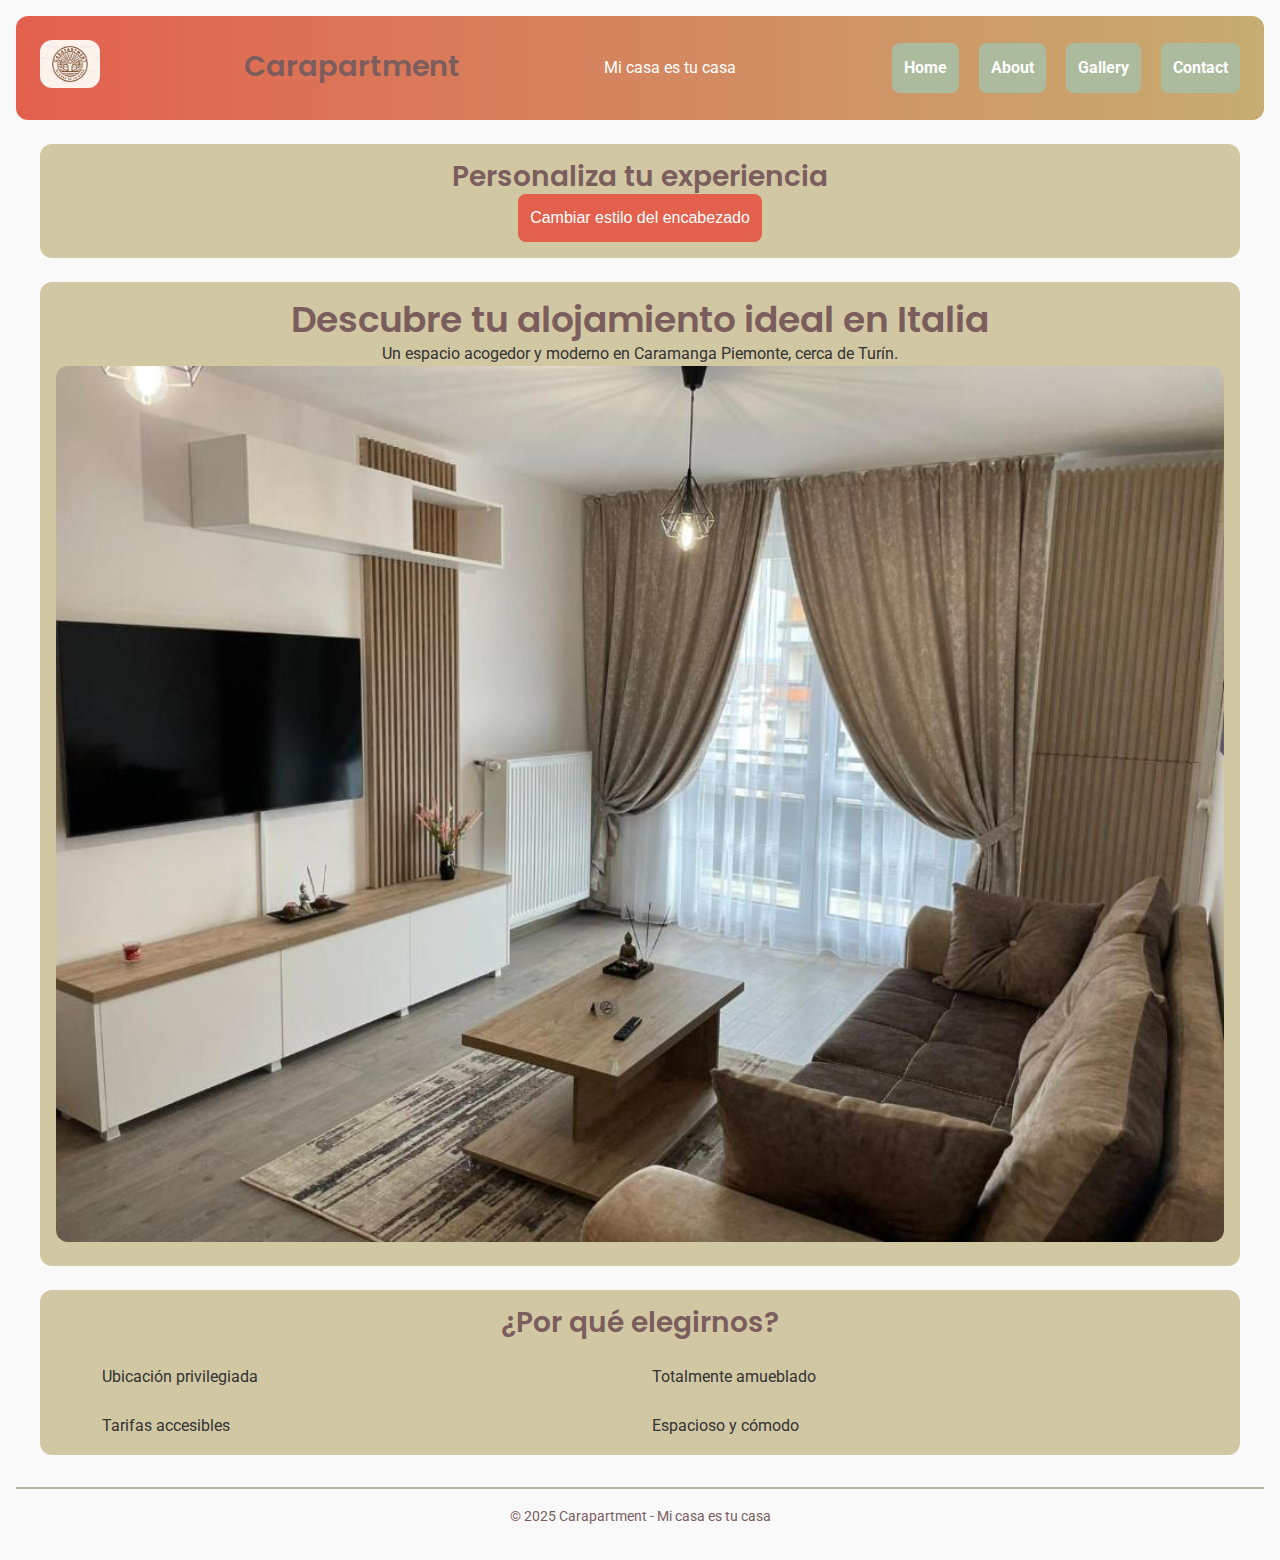
<file: index.html>
<!DOCTYPE html>
<html lang="es">
  <head>
    <meta charset="UTF-8" />
    <meta name="viewport" content="width=device-width, initial-scale=1.0" />
    <title>Carapartment - Inicio</title>
    <link
      href="https://fonts.googleapis.com/css2?family=Poppins:wght@400;600&family=Roboto&display=swap"
      rel="stylesheet"
    />

    <link rel="stylesheet" href="styles.css" />
    <link rel="icon" href="img/logo.png" />
    <script>
      // Script: Cambio de estilo en el header
      function cambiarHeader() {
        const header = document.querySelector("header");
        header.style.background = "linear-gradient(90deg, #7B5D5E, #ACBA9D)";
        header.style.transition = "background 0.5s ease";
      }
    </script>
  </head>

  <body>
    <header>
      <img src="img/logo.png" alt="Logo Carapartment" />
      <h1>Carapartment</h1>
      <p>Mi casa es tu casa</p>
      <nav>
        <ul>
          <li><a href="index.html">Home</a></li>
          <li><a href="about.html">About</a></li>
          <li><a href="gallery.html">Gallery</a></li>
          <li><a href="contact.html">Contact</a></li>
        </ul>
      </nav>
    </header>

    <main>
      <section>
        <h3>Personaliza tu experiencia</h3>
        <button onclick="cambiarHeader()" class="btn">
          Cambiar estilo del encabezado
        </button>
      </section>

      <section>
        <h2>Descubre tu alojamiento ideal en Italia</h2>
        <p>
          Un espacio acogedor y moderno en Caramanga Piemonte, cerca de Turín.
        </p>
        <figure>
          <img src="img/apartamento.jpg" alt="Foto del apartamento" />
          <!-- https://www.google.com/url?sa=i&url=https%3A%2F%2Fwww.booking.com%2Fhotel%2Fro%2Fapartamente-lux-sya-residence.html&psig=AOvVaw1NzI3mdIP49CHJgyyWaXTn&ust=1744038274234000&source=images&cd=vfe&opi=89978449&ved=0CBQQjRxqFwoTCMiF0YvXw4wDFQAAAAAdAAAAABAJ -->
        </figure>
      </section>

      <section>
        <h3>¿Por qué elegirnos?</h3>
        <ul class="reason-list">
          <li>Ubicación privilegiada</li>
          <li>Totalmente amueblado</li>
          <li>Tarifas accesibles</li>
          <li>Espacioso y cómodo</li>
        </ul>
      </section>
    </main>

    <footer>
      <p>&copy; 2025 Carapartment - Mi casa es tu casa</p>
    </footer>
  </body>
</html>
</file>
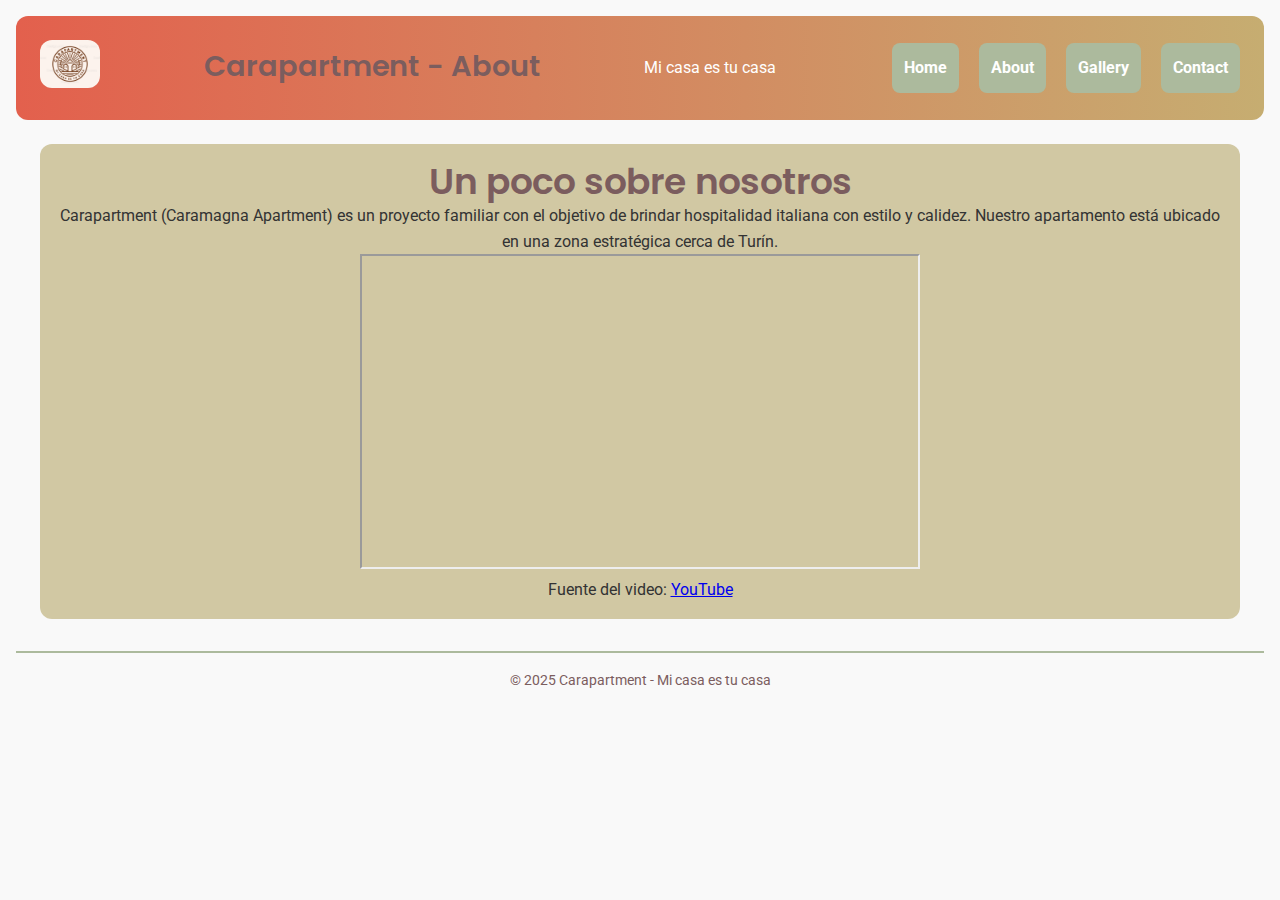
<file: about.html>
<!DOCTYPE html>
<html lang="es">
  <head>
    <meta charset="UTF-8" />
    <meta name="viewport" content="width=device-width, initial-scale=1.0" />

    <title>Carapartment - Sobre Nosotros</title>
    <link
      href="https://fonts.googleapis.com/css2?family=Poppins:wght@400;600&family=Roboto&display=swap"
      rel="stylesheet"
    />

    <link rel="stylesheet" href="styles.css" />
    <link rel="icon" href="img/logo.png" />
  </head>
  <body>
    <header>
      <img src="img/logo.png" alt="Logo Carapartment" />
      <h1>Carapartment - About</h1>
      <p>Mi casa es tu casa</p>
      <nav>
        <ul>
          <li><a href="index.html">Home</a></li>
          <li><a href="about.html">About</a></li>
          <li><a href="gallery.html">Gallery</a></li>
          <li><a href="contact.html">Contact</a></li>
        </ul>
      </nav>
    </header>

    <main>
      <section>
        <h2>Un poco sobre nosotros</h2>
        <p>
          Carapartment (Caramagna Apartment) es un proyecto familiar con el
          objetivo de brindar hospitalidad italiana con estilo y calidez.
          Nuestro apartamento está ubicado en una zona estratégica cerca de
          Turín.
        </p>
        <figure class="video">
          <iframe
            width="560"
            height="315"
            src="https://www.youtube.com/embed/zx-pT1gipDU"
            title="Langhe e Roero - Italy"
          ></iframe>
          <figcaption>
            Fuente del video:
            <a href="https://youtu.be/zx-pT1gipDU" target="_blank">YouTube</a>
          </figcaption>
        </figure>
      </section>
    </main>

    <footer>
      <p>&copy; 2025 Carapartment - Mi casa es tu casa</p>
    </footer>
  </body>
</html>
</file>
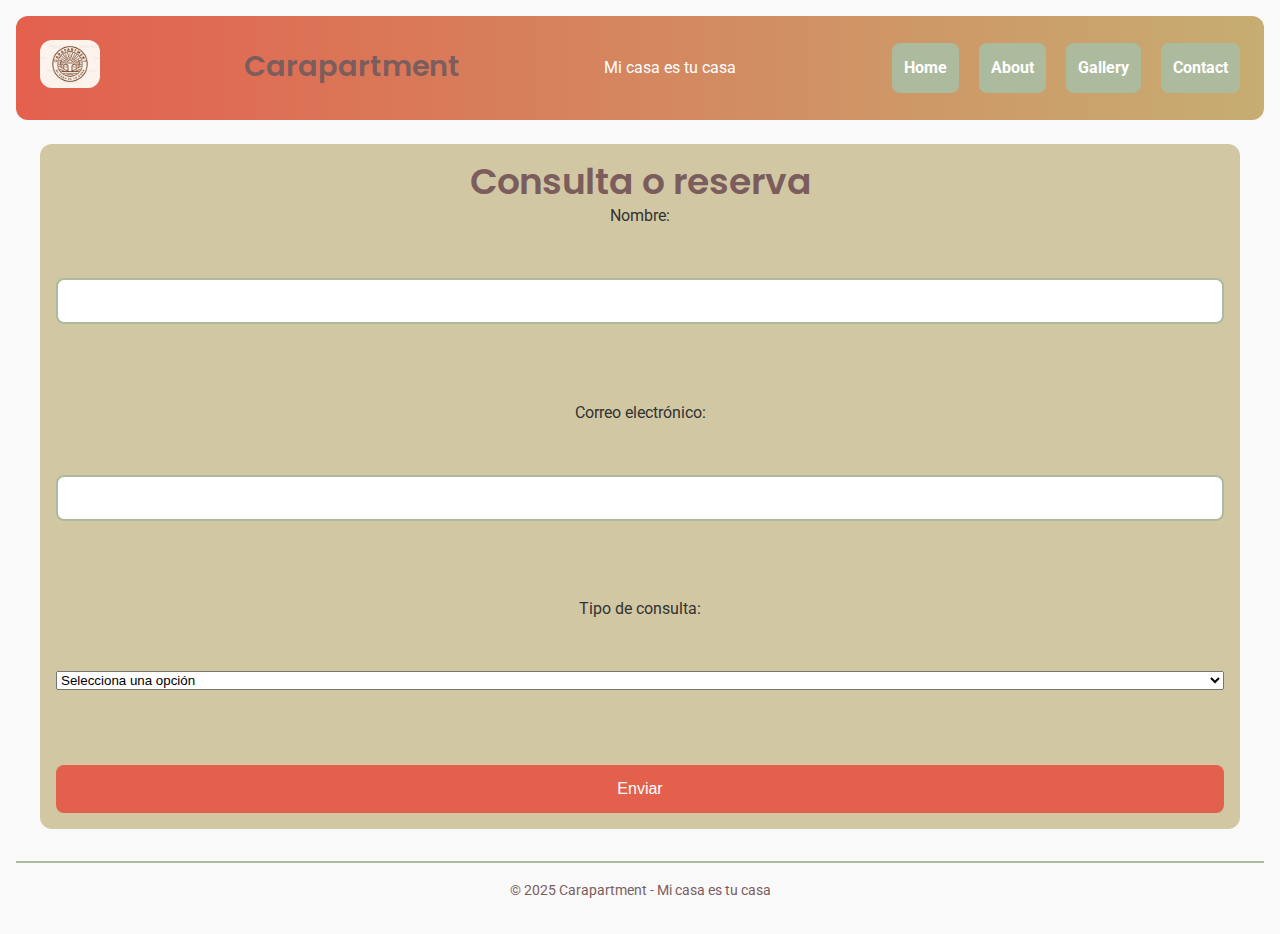
<file: contact.html>
<!DOCTYPE html>
<html lang="es">
  <head>
    <meta charset="UTF-8" />
    <meta name="viewport" content="width=device-width, initial-scale=1.0" />
    <title>Carapartment - Contacto</title>
    <link
      href="https://fonts.googleapis.com/css2?family=Poppins:wght@400;600&family=Roboto&display=swap"
      rel="stylesheet"
    />
    <link rel="stylesheet" href="styles.css" />
    <link rel="icon" href="img/logo.png" />
  </head>
  <body>
    <header>
      <img src="img/logo.png" alt="Logo Carapartment" />
      <h1>Carapartment</h1>
      <p>Mi casa es tu casa</p>
      <nav>
        <ul>
          <li><a href="index.html">Home</a></li>
          <li><a href="about.html">About</a></li>
          <li><a href="gallery.html">Gallery</a></li>
          <li><a href="contact.html">Contact</a></li>
        </ul>
      </nav>
    </header>

    <main>
      <section class="form">
        <h2>Consulta o reserva</h2>
        <form id="consultaForm">
          <label for="nombre">Nombre:</label><br />
          <input type="text" id="nombre" name="nombre" /><br /><br />

          <label for="email">Correo electrónico:</label><br />
          <input type="email" id="email" name="email" /><br /><br />

          <label for="tipo">Tipo de consulta:</label><br />
          <select id="tipo" name="tipo">
            <option value="">Selecciona una opción</option>
            <option value="reserva">Reserva</option>
            <option value="informacion">Información</option>
            <option value="otro">Otro</option></select
          ><br /><br />

          <button type="submit">Enviar</button>
        </form>

        <!-- Mensaje de confirmación -->
        <p
          id="mensajeConfirmacion"
          style="
            display: none;
            color: green;
            font-size: 1.8em;
            margin-top: 16px;
            border-radius: 10px;
            padding: 10px;
            background-color: #e3604d;
          "
        >
          ¡Gracias por tu consulta! Te responderemos pronto.
        </p>
      </section>
    </main>

    <footer>
      <p>&copy; 2025 Carapartment - Mi casa es tu casa</p>
    </footer>

    <script>
      //Validación y mensaje del formulario
      document
        // busca el formulario por su ID
        .getElementById("consultaForm")
        // al evento "submit" del formulario le asigna una función
        .addEventListener("submit", function (e) {
          // previene el comportamiento por defecto del formulario
          // y se puede gestionar de forma personalizada
          e.preventDefault();

          // recoge los valores de los campos del formulario
          // .trim() elimina los espacios en blanco al principio y al final
          const nombre = document.getElementById("nombre").value.trim();
          const email = document.getElementById("email").value.trim();
          const tipo = document.getElementById("tipo").value;

          // comprueba si los campos están vacíos
          if (!nombre || !email || !tipo) {
            alert("Por favor, completa todos los campos.");
            return;
          }
          // muestra el mensaje de confirmación
          document.getElementById("mensajeConfirmacion").style.display =
            "block";
          // resetea el formulario
          this.reset();
        });
    </script>
  </body>
</html>
</file>
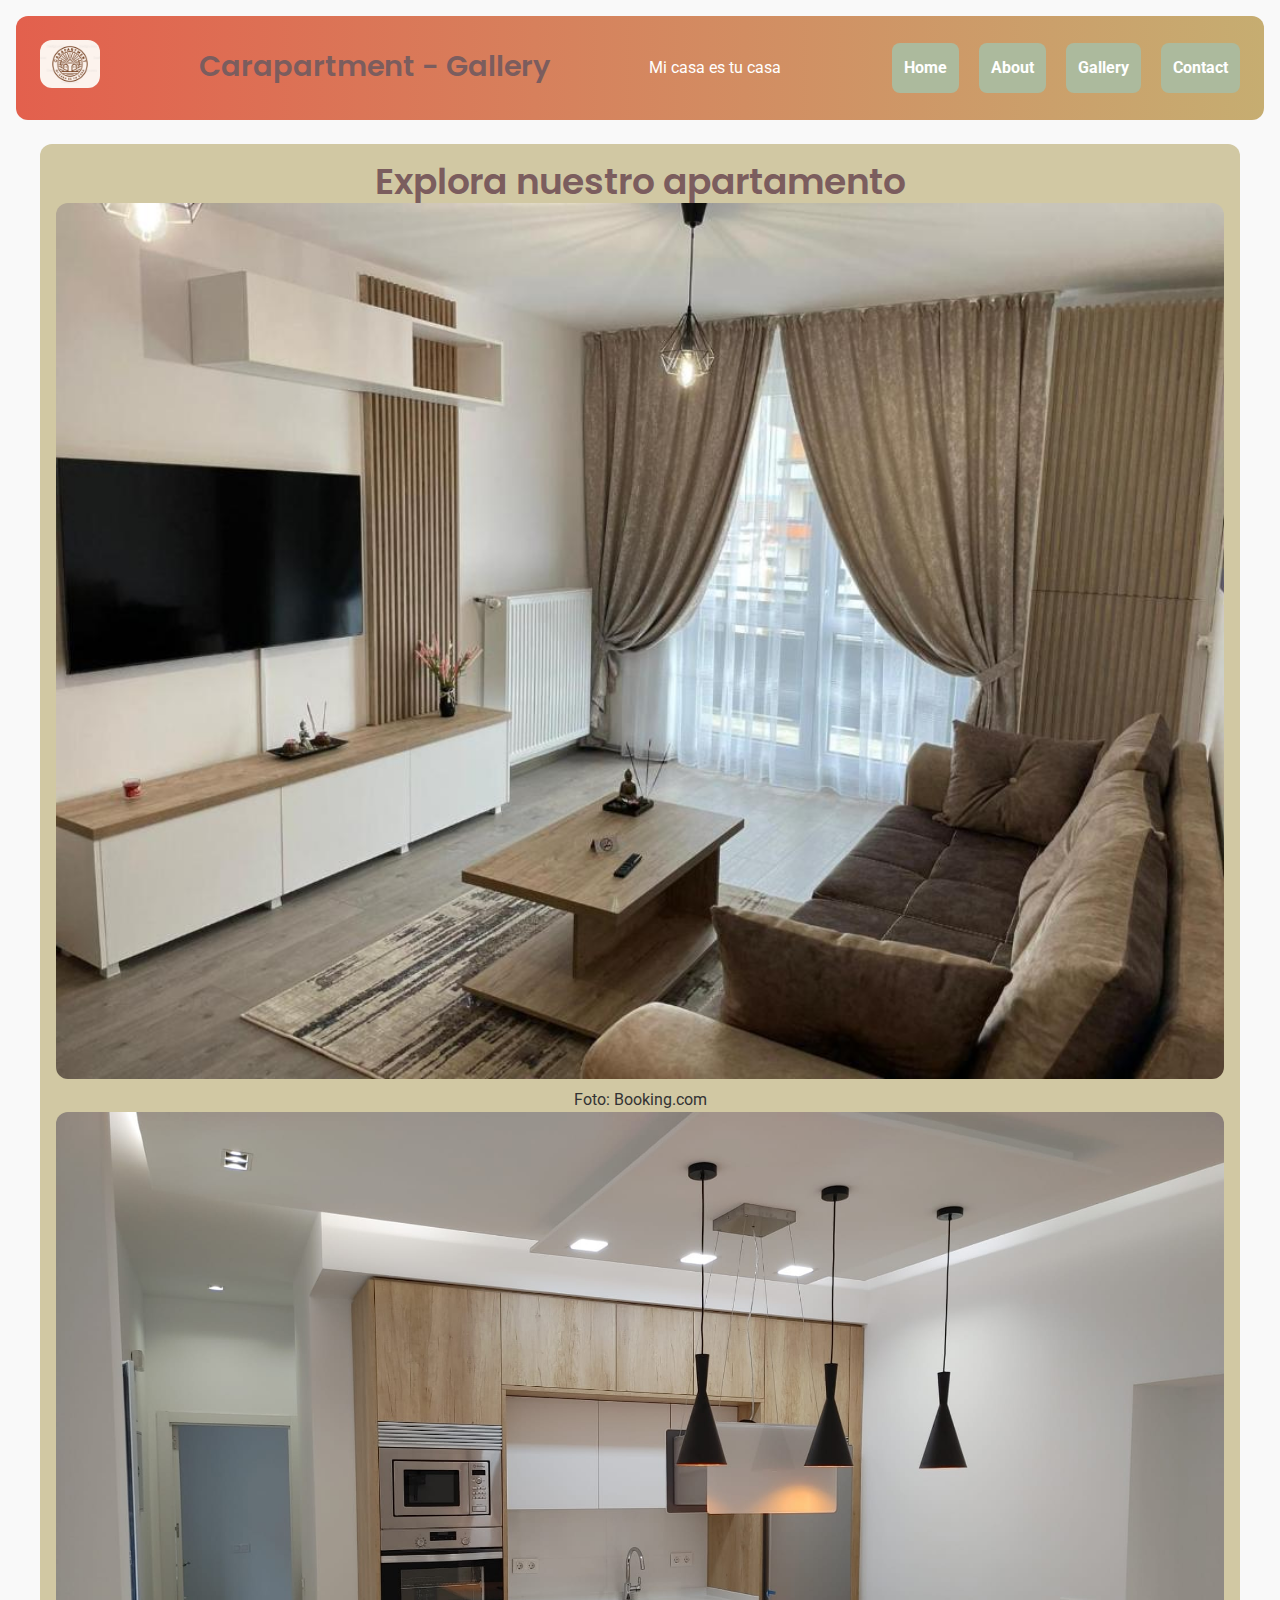
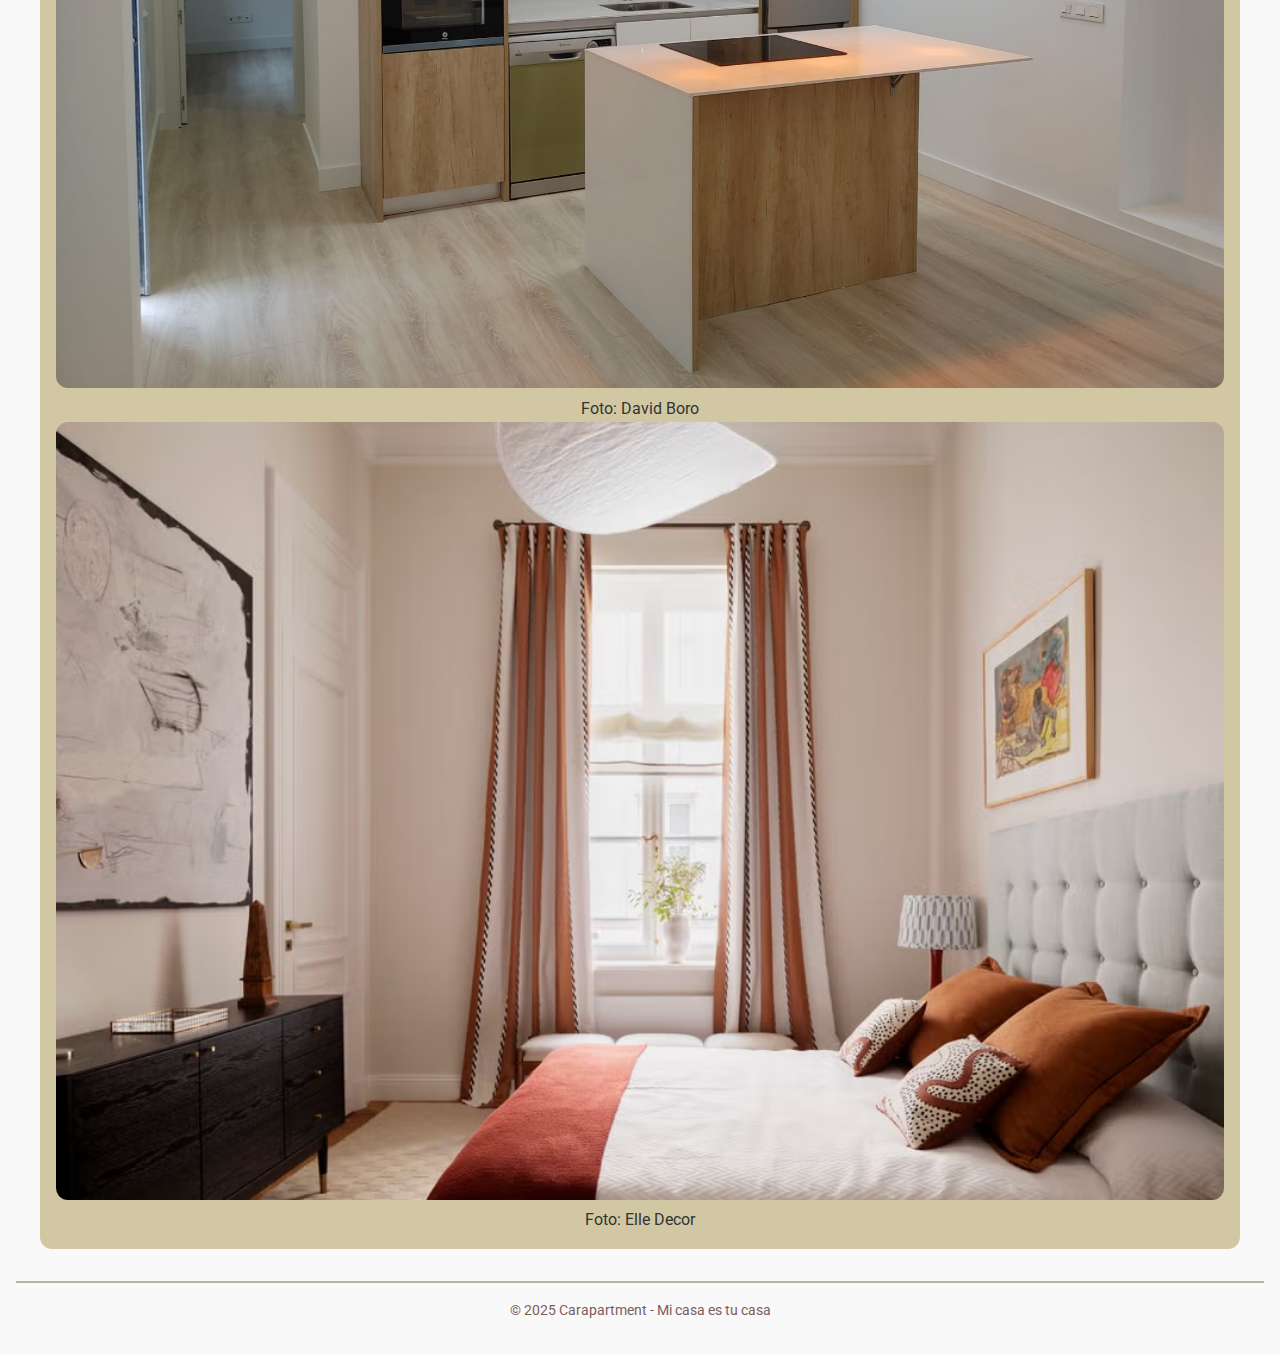
<file: gallery.html>
<!DOCTYPE html>
<html lang="es">
  <head>
    <meta charset="UTF-8" />
    <meta name="viewport" content="width=device-width, initial-scale=1.0" />
    <title>Carapartment - Galería</title>
    <link
      href="https://fonts.googleapis.com/css2?family=Poppins:wght@400;600&family=Roboto&display=swap"
      rel="stylesheet"
    />

    <link rel="stylesheet" href="styles.css" />
    <link rel="icon" href="img/logo.png" />
  </head>
  <body>
    <header>
      <img src="img/logo.png" alt="Logo Carapartment" />
      <h1>Carapartment - Gallery</h1>
      <p>Mi casa es tu casa</p>
      <nav>
        <ul>
          <li><a href="index.html">Home</a></li>
          <li><a href="about.html">About</a></li>
          <li><a href="gallery.html">Gallery</a></li>
          <li><a href="contact.html">Contact</a></li>
        </ul>
      </nav>
    </header>

    <main>
      <section>
        <h2>Explora nuestro apartamento</h2>
        <figure>
          <img src="img/apartamento.jpg" alt="Sala de estar" />
          <figcaption>Foto: Booking.com</figcaption>
          <!-- https://www.google.com/url?sa=i&url=https%3A%2F%2Fwww.booking.com%2Fhotel%2Fro%2Fapartamente-lux-sya-residence.html&psig=AOvVaw1NzI3mdIP49CHJgyyWaXTn&ust=1744038274234000&source=images&cd=vfe&opi=89978449&ved=0CBQQjRxqFwoTCMiF0YvXw4wDFQAAAAAdAAAAABAJ -->
        </figure>
        <figure>
          <img src="img/cocina.jpg" alt="Cocina" />
          <figcaption>Foto: David Boro</figcaption>
          <!-- https://www.google.com/url?sa=i&url=https%3A%2F%2Fdavidboto.es%2Fgaleria-proyectos%2Fcocina-con-isla-en-apartamento%2F&psig=AOvVaw0lGBw7NlT2QmN_Uno_nb0q&ust=1744038165649000&source=images&cd=vfe&opi=89978449&ved=0CBQQjhxqFwoTCPich8zWw4wDFQAAAAAdAAAAABAE -->
        </figure>
        <figure>
          <img src="img/dormitorio.jpg" alt="Dormitorio principal" />
          <figcaption>Foto: Elle Decor</figcaption>
          <!-- https://www.google.com/url?sa=i&url=https%3A%2F%2Fwww.elledecor.com%2Fes%2Fdecoracion%2Fg32446814%2Fdormitorios-ideas-decoracion-estilos-colores-distribucion%2F&psig=AOvVaw2Fg76Eo-aFWWZJVNuo3xZx&ust=1744037239067000&source=images&cd=vfe&opi=89978449&ved=0CAMQjB1qFwoTCKCy9ZrTw4wDFQAAAAAdAAAAABAE -->
        </figure>
      </section>
    </main>

    <footer>
      <p>&copy; 2025 Carapartment - Mi casa es tu casa</p>
    </footer>
  </body>
</html>
</file>
<file: styles.css>
/* general settings */
* {
  margin: 0;
  padding: 0;
  box-sizing: border-box;
}

/* body y h1, h2, h3 */
body {
  font-family: "Roboto", sans-serif;
  font-size: 16px;
  background-color: #f9f9f9;
  color: #333;
  padding: 16px;
  line-height: 1.6;
}

h1,
h2,
h3 {
  font-family: "Poppins", sans-serif;
  font-weight: 600;
  line-height: 1.2;
  color: #7b5d5e;
}

h1 {
  font-size: 48px;
}
h2 {
  font-size: 36px;
}
h3 {
  font-size: 28px;
}

/* Header - mobile view */
header {
  background: linear-gradient(90deg, #e3604d, #c6ad71);
  color: white;
  text-align: center;
  padding: 24px 16px;
  border-radius: 12px;
  margin-bottom: 24px;
}

header img {
  width: 60px;
  margin-bottom: 8px;
}

header h1 {
  font-size: 1.8rem;
  margin-bottom: 4px;
}

header p {
  font-size: 1rem;
}

/* Navigation - mobile view */
nav ul {
  list-style: none;
  display: flex;
  flex-direction: column;
  gap: 8px;
  margin-top: 16px;
}

nav li {
  background-color: #acba9d;
  padding: 12px;
  border-radius: 8px;
  text-align: center;
  transition: background-color 0.3s ease;
}

nav a {
  color: white;
  font-weight: bold;
  text-decoration: none;
  display: block;
}

nav li:hover {
  background-color: #7b5d5e;
}

/* Main and sections - mobile view */
main {
  display: flex;
  flex-direction: column;
  gap: 24px;
}

/* Sections */
section {
  background-color: #d1c8a3;
  padding: 16px;
  border-radius: 12px;
  text-align: center;
}

img {
  width: 100%;
  height: auto;
  border-radius: 12px;
}

/* Lista */
.reason-list {
  list-style: none;
  padding-left: 0;
  display: flex;
  flex-direction: column;
  gap: 8px;
  text-align: center;
}

/* Form - mobile view */
form {
  display: flex;
  flex-direction: column;
  gap: 12px;
}

input,
textarea,
button {
  padding: 12px;
  font-size: 1rem;
  border: 2px solid #acba9d;
  border-radius: 8px;
  outline: none;
}

input:focus,
textarea:focus {
  border-color: #e3604d;
  background-color: #fff7f6;
}

/* Buttons */
button,
.btn {
  padding: 12px;
  font-size: 1rem;
  min-width: 48px;
  min-height: 48px;
  background-color: #e3604d;
  color: white;
  border: none;
  border-radius: 8px;
  cursor: pointer;
  transition: transform 0.3s ease, background-color 0.3s ease;
}

button:hover,
.btn:hover {
  transform: scale(1.05);
  background-color: #7b5d5e;
}

.video {
  width: 100%;
}

/* Footer - mobile view */
footer {
  text-align: center;
  margin-top: 32px;
  padding: 16px;
  font-size: 0.9rem;
  color: #7b5d5e;
  border-top: 2px solid #acba9d;
}

/* backgroumnd */
.about-highlight {
  background: linear-gradient(to right, #d1c8a3, #c6ad71);
  color: #333;
}

/* -------------------------------------------------*/
/* media queries - DESKTOP */
@media (min-width: 768px) {
  header {
    display: flex;
    align-items: center;
    justify-content: space-between;
    text-align: left;
    padding: 24px;
  }

  nav ul {
    flex-direction: row;
    justify-content: flex-end;
    margin-top: 0;
  }

  nav li {
    margin-left: 12px;
  }

  main {
    max-width: 1200px;
    margin: auto;
  }

  .reason-list {
    flex-direction: row;
    flex-wrap: wrap;
    justify-content: center;
    gap: 24px;
    margin-top: 24px;
  }

  .reason-list li {
    flex: 0 0 45%;
    text-align: left;
  }
}
</file>
